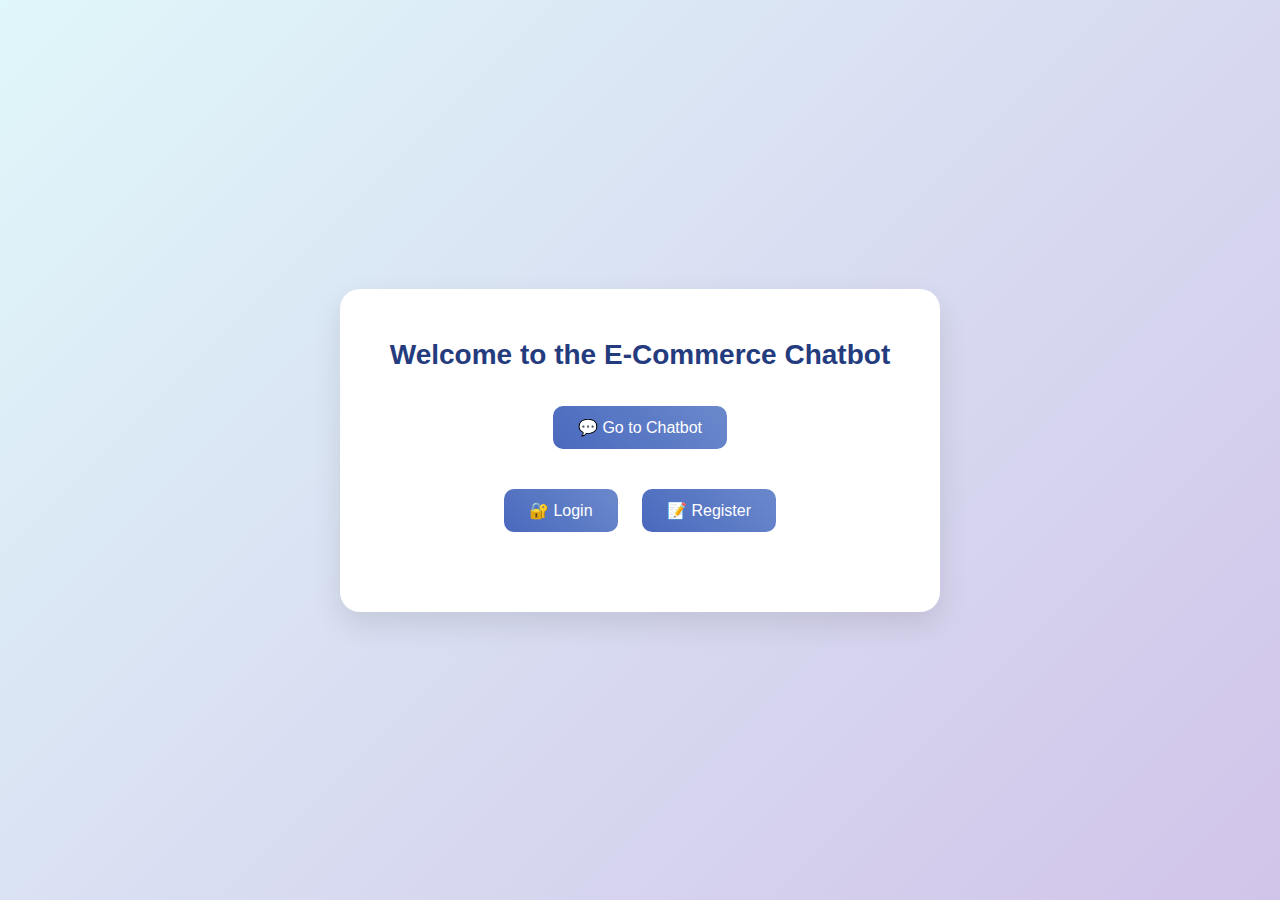
<file: accounts/templates/home.html>
<!DOCTYPE html>
<html lang="en">
<head>
  <meta charset="UTF-8">
  <title>E-Commerce Chatbot</title>
  <meta name="viewport" content="width=device-width, initial-scale=1.0">
  <style>
    * {
      margin: 0;
      padding: 0;
      box-sizing: border-box;
      font-family: 'Segoe UI', sans-serif;
    }

    body {
      background: linear-gradient(135deg, #e0f7fa, #d1c4e9);
      display: flex;
      justify-content: center;
      align-items: center;
      height: 100vh;
    }

    .container {
      background: #fff;
      padding: 50px 40px;
      border-radius: 20px;
      box-shadow: 0 12px 30px rgba(0, 0, 0, 0.1);
      text-align: center;
      width: 90%;
      max-width: 600px;
      transition: transform 0.3s ease;
      animation: fadeIn 1s ease forwards;
    }

    .container:hover {
      transform: translateY(-3px);
    }

    h1 {
      font-size: 28px;
      color: #243c7e;
      margin-bottom: 25px;
    }

    p {
      margin: 20px 0;
    }

    a {
      text-decoration: none;
      color: white;
      background: linear-gradient(45deg, #4a69bd, #6a89cc);
      padding: 12px 25px;
      border-radius: 10px;
      font-size: 16px;
      margin: 10px;
      display: inline-block;
      transition: all 0.3s ease;
    }

    a:hover {
      background: linear-gradient(45deg, #2c478f, #4a69bd);
      transform: scale(1.05);
    }

    @keyframes fadeIn {
      from { opacity: 0; transform: translateY(20px); }
      to { opacity: 1; transform: translateY(0); }
    }

    @media (max-width: 600px) {
      .container {
        padding: 30px 20px;
      }

      h1 {
        font-size: 22px;
      }

      a {
        font-size: 14px;
        padding: 10px 18px;
      }
    }
  </style>
</head>
<body>
  <div class="container">
    <h1>Welcome to the E-Commerce Chatbot</h1>
    <p>
      <a href="/chatbot/">💬 Go to Chatbot</a>
    </p>
    <p>
      <a href="/accounts/login/">🔐 Login</a>
      <a href="/accounts/register/">📝 Register</a>
    </p>
  </div>
</body>
</html>
</file>
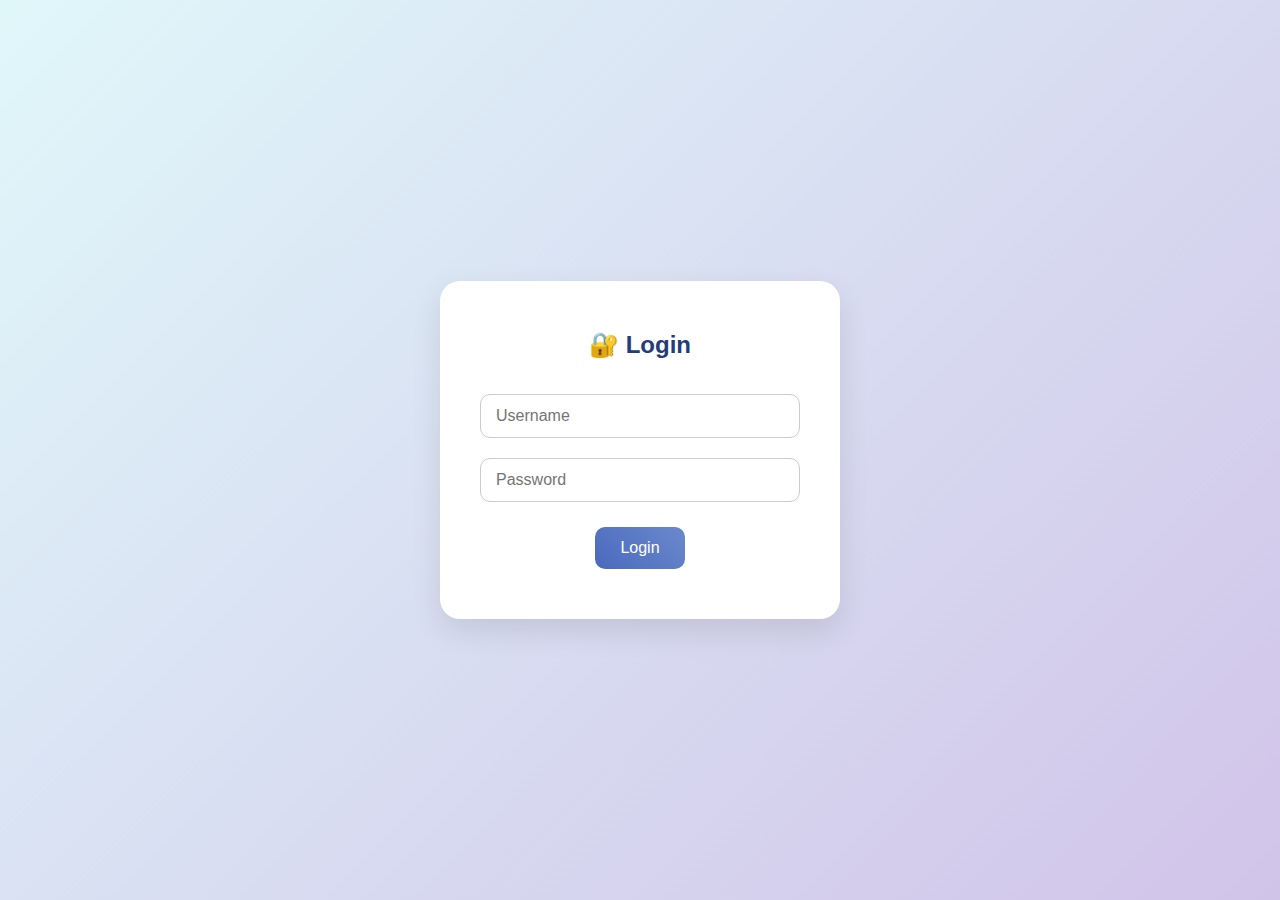
<file: accounts/templates/login.html>
<!DOCTYPE html>
<html lang="en">
<head>
  <meta charset="UTF-8">
  <title>Login - E-Commerce Chatbot</title>
  <meta name="viewport" content="width=device-width, initial-scale=1.0">
  <style>
    * {
      margin: 0;
      padding: 0;
      box-sizing: border-box;
      font-family: 'Segoe UI', sans-serif;
    }

    body {
      background: linear-gradient(135deg, #e0f7fa, #d1c4e9);
      display: flex;
      justify-content: center;
      align-items: center;
      height: 100vh;
    }

    .login-container {
      background: #fff;
      padding: 50px 40px;
      border-radius: 20px;
      box-shadow: 0 12px 30px rgba(0, 0, 0, 0.1);
      width: 90%;
      max-width: 400px;
      text-align: center;
      animation: fadeIn 1s ease forwards;
    }

    h2 {
      color: #243c7e;
      margin-bottom: 25px;
    }

    input[type="text"],
    input[type="password"] {
      width: 100%;
      padding: 12px 15px;
      margin: 10px 0;
      border: 1px solid #ccc;
      border-radius: 10px;
      font-size: 16px;
      transition: border-color 0.3s ease;
    }

    input:focus {
      border: 2px solid #4a69bd;
      outline: none;
    }

    button {
      background: linear-gradient(45deg, #4a69bd, #6a89cc);
      color: white;
      padding: 12px 25px;
      border: none;
      border-radius: 10px;
      font-size: 16px;
      cursor: pointer;
      margin-top: 15px;
      transition: background 0.3s ease, transform 0.2s ease;
    }

    button:hover {
      background: linear-gradient(45deg, #2c478f, #4a69bd);
      transform: scale(1.03);
    }

    @keyframes fadeIn {
      from { opacity: 0; transform: translateY(20px); }
      to { opacity: 1; transform: translateY(0); }
    }
  </style>
</head>
<body>
  <div class="login-container">
    <h2>🔐 Login</h2>
    <form method="POST">
      <input type="text" name="username" placeholder="Username" required>
      <input type="password" name="password" placeholder="Password" required>
      <button type="submit">Login</button>
    </form>
  </div>
</body>
</html>
</file>
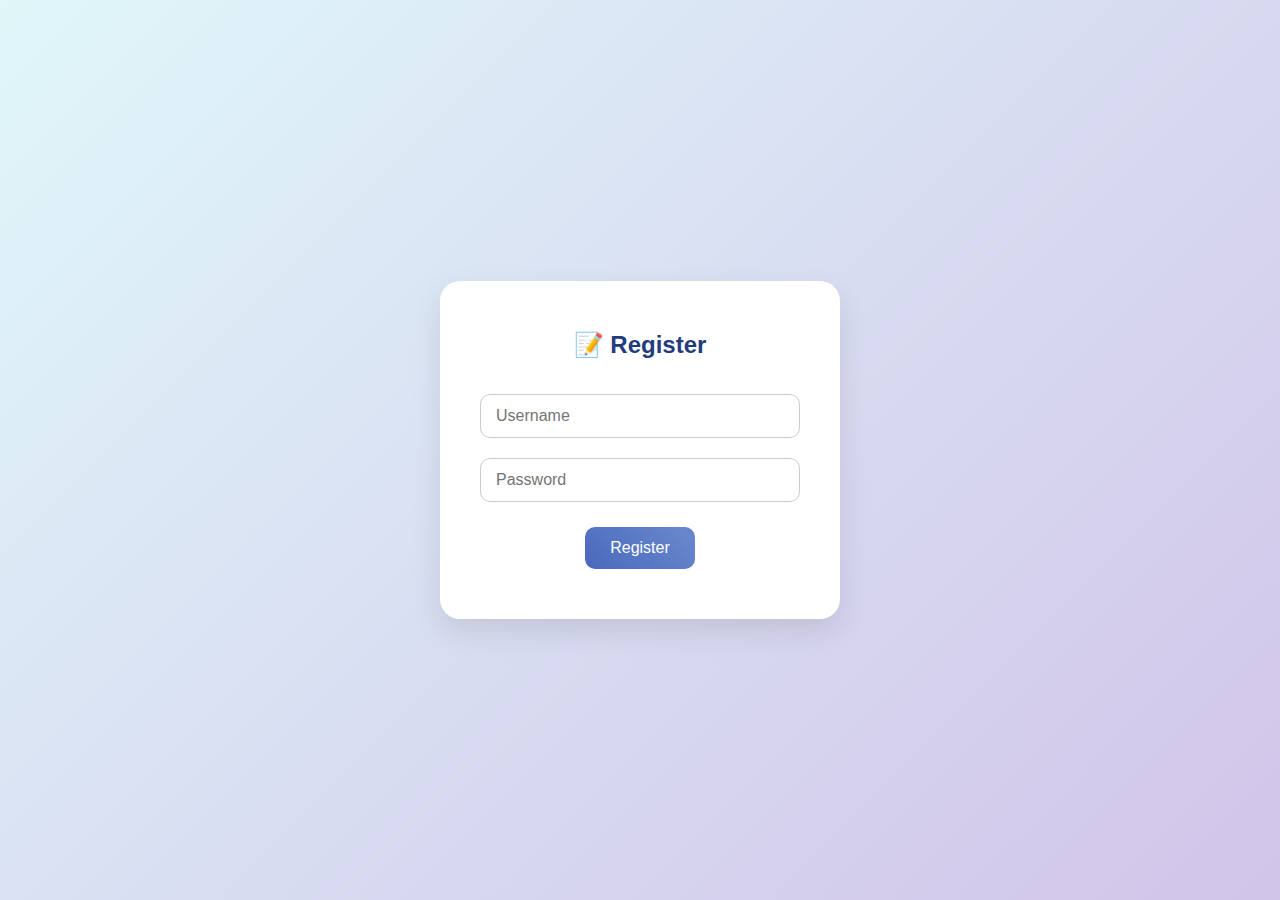
<file: accounts/templates/register.html>
<!DOCTYPE html>
<html lang="en">
<head>
  <meta charset="UTF-8">
  <title>Register - E-Commerce Chatbot</title>
  <meta name="viewport" content="width=device-width, initial-scale=1.0">
  <style>
    * {
      margin: 0;
      padding: 0;
      box-sizing: border-box;
      font-family: 'Segoe UI', sans-serif;
    }

    body {
      background: linear-gradient(135deg, #e0f7fa, #d1c4e9);
      display: flex;
      justify-content: center;
      align-items: center;
      height: 100vh;
    }

    .register-container {
      background: #fff;
      padding: 50px 40px;
      border-radius: 20px;
      box-shadow: 0 12px 30px rgba(0, 0, 0, 0.1);
      width: 90%;
      max-width: 400px;
      text-align: center;
      animation: fadeIn 1s ease forwards;
    }

    h2 {
      color: #243c7e;
      margin-bottom: 25px;
    }

    input[type="text"],
    input[type="password"] {
      width: 100%;
      padding: 12px 15px;
      margin: 10px 0;
      border: 1px solid #ccc;
      border-radius: 10px;
      font-size: 16px;
      transition: border-color 0.3s ease;
    }

    input:focus {
      border: 2px solid #4a69bd;
      outline: none;
    }

    button {
      background: linear-gradient(45deg, #4a69bd, #6a89cc);
      color: white;
      padding: 12px 25px;
      border: none;
      border-radius: 10px;
      font-size: 16px;
      cursor: pointer;
      margin-top: 15px;
      transition: background 0.3s ease, transform 0.2s ease;
    }

    button:hover {
      background: linear-gradient(45deg, #2c478f, #4a69bd);
      transform: scale(1.03);
    }

    @keyframes fadeIn {
      from { opacity: 0; transform: translateY(20px); }
      to { opacity: 1; transform: translateY(0); }
    }
  </style>
</head>
<body>
  <div class="register-container">
    <h2>📝 Register</h2>
    <form method="POST">
      <input type="text" name="username" placeholder="Username" required>
      <input type="password" name="password" placeholder="Password" required>
      <button type="submit">Register</button>
    </form>
  </div>
</body>
</html>
</file>
